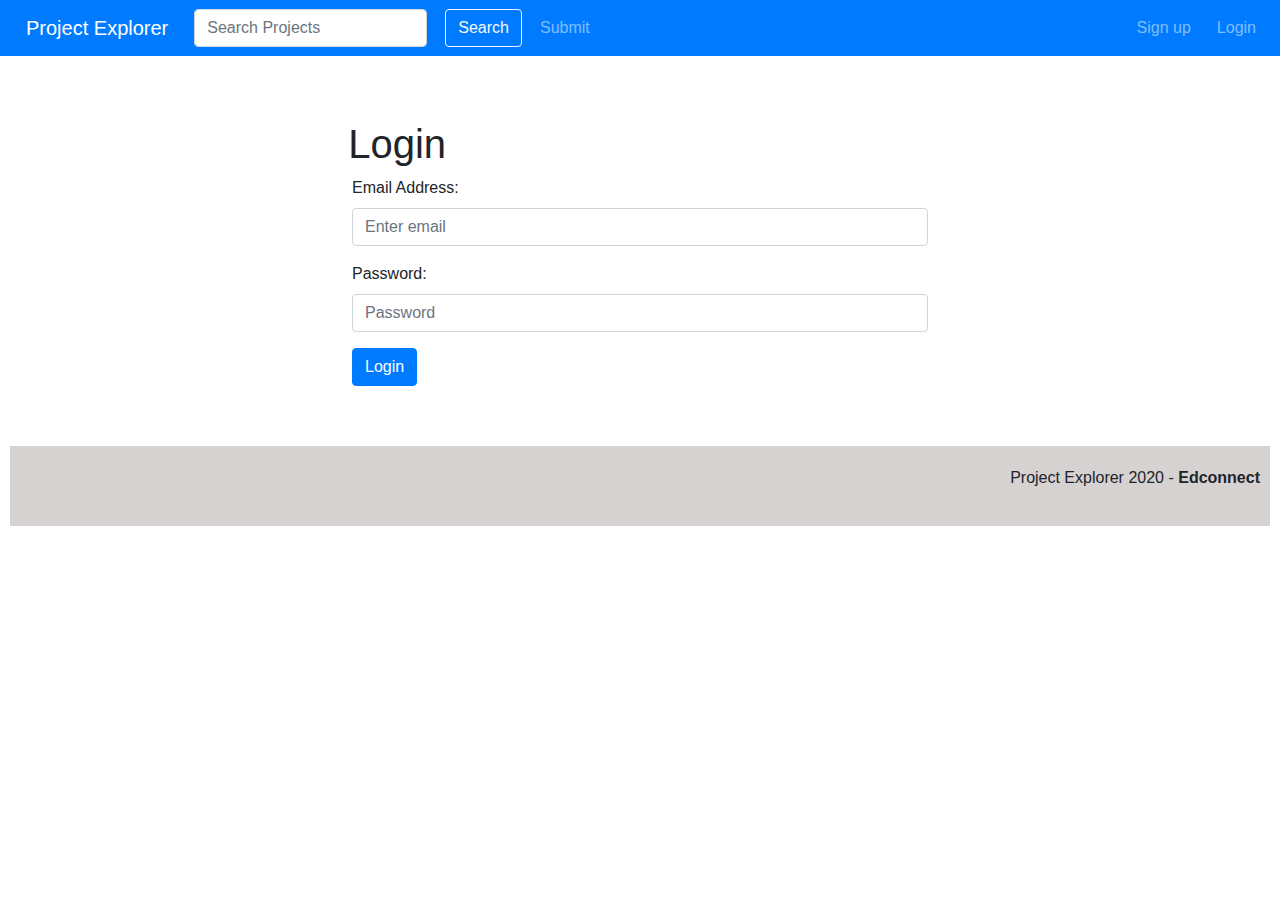
<file: app/public/project-explorer/createproject.html>
<!doctype html>
<html>

<head>
    <title>Create-Project</title>
    <link rel="stylesheet" href="./css/bootstrap.min.css">
    <style>
        .form-group {
            width: 70%;
        }

        header {
            display: flex;
            flex-direction: row;
            background-color: #007bff;
            padding: 20px;
            color: white;
            margin-top: 2px;
            margin-left: 10px;
            margin-right: 10px;
        }

        .navbar {
            display: flex;
            flex-direction: row;
            justify-content: space-between;
        }

        .left {
            display: flex;
            flex-direction: row;
            justify-content: flex-start;
            align-items: center;
            flex: 1;
        }

        .right {
            display: flex;
            flex-direction: row;
            justify-content: flex-end;
            align-items: center;
        }

        main {
            margin: 10px 60px;
        }

        .form-inline,
        .btn-outline-light {
            margin-left: 10px;
        }

        .header-links {
            color: white;
        }

        a {
            margin-left: 10px;
        }


        .tags {
            color: #007bff;
        }

        footer {
            text-align: right;
            margin: 60px 10px;
            padding: 20px 10px;
            background-color: rgb(214, 210, 210);
        }
    </style>
</head>

<body>
    <nav class="navbar navbar-expand navbar-dark bg-primary">
        <a href="/project-explorer" class="navbar-brand">Project Explorer</a>
        <form method="get" action="/project-explorer/search.html" class="form-inline">
            <input type="text" placeholder="Search Projects" name="search" class="mr-sm-2 form-control" />
            <input type="hidden" name="type" value="Name" />
            <button type="submit" class="btn btn-outline-light">Search</button>
        </form>
        <div class="mr-auto navbar-nav">
            <a href="createproject.html" class="nav-link">
                Submit
            </a>
        </div>
        <div class="navbar-nav">
            <a href="index.html" class="nav-link" id="logout" style="display: none;">Logout</a>
            <span id="username" style="display: none; color: white;" class="nav-link">Hi, </span>
            <a href="register.html" class="nav-link" id="signup">Sign up</a><a
                href="login.html" class="nav-link" id="login">Login</a>
        </div>
    </nav>
    <main>

        <form class="mx-auto w-75" id="createProjectForm">
            <div class="form-group">
                <h2>Submit Project</h2>
                <div class="alert alert-danger" style="display: none;"></div>
                <label for="name"> Project Name:</label>
                <input type="text" name="name" class="form-control" placeholder="Enter Project name">
            </div>
            <div class="form-group">
                <label for="abstract"> Project Abstract:</label>
                <textarea class="form-control" name="abstract" type="text" id="" cols="30" rows="5"></textarea>
            </div>
            <div class="form-group">
                <label for="authors"> Author(s): </label>
                <input type="text" class="form-control" name="authors"
                    placeholder="Enter Author names (separated by comma)">
            </div>
            <div class="form-group">
                <label for="tags">Tag(s):</label>
                <input type="text" class="form-control" name="tags"
                    placeholder="Use # to tag project with different topics (e.g #javaScript #Mongodb)">
            </div>
            <div class="form-group">
                <button type="submit" class="btn btn-primary">Continue</button>
            </div>
        </form>
    </main>
    <footer>
        <p>Project Explorer 2020 - <strong>EdConnect </strong></p>
    </footer>
    <script src="js/app.js"></script>
</body>

</html>
</file>
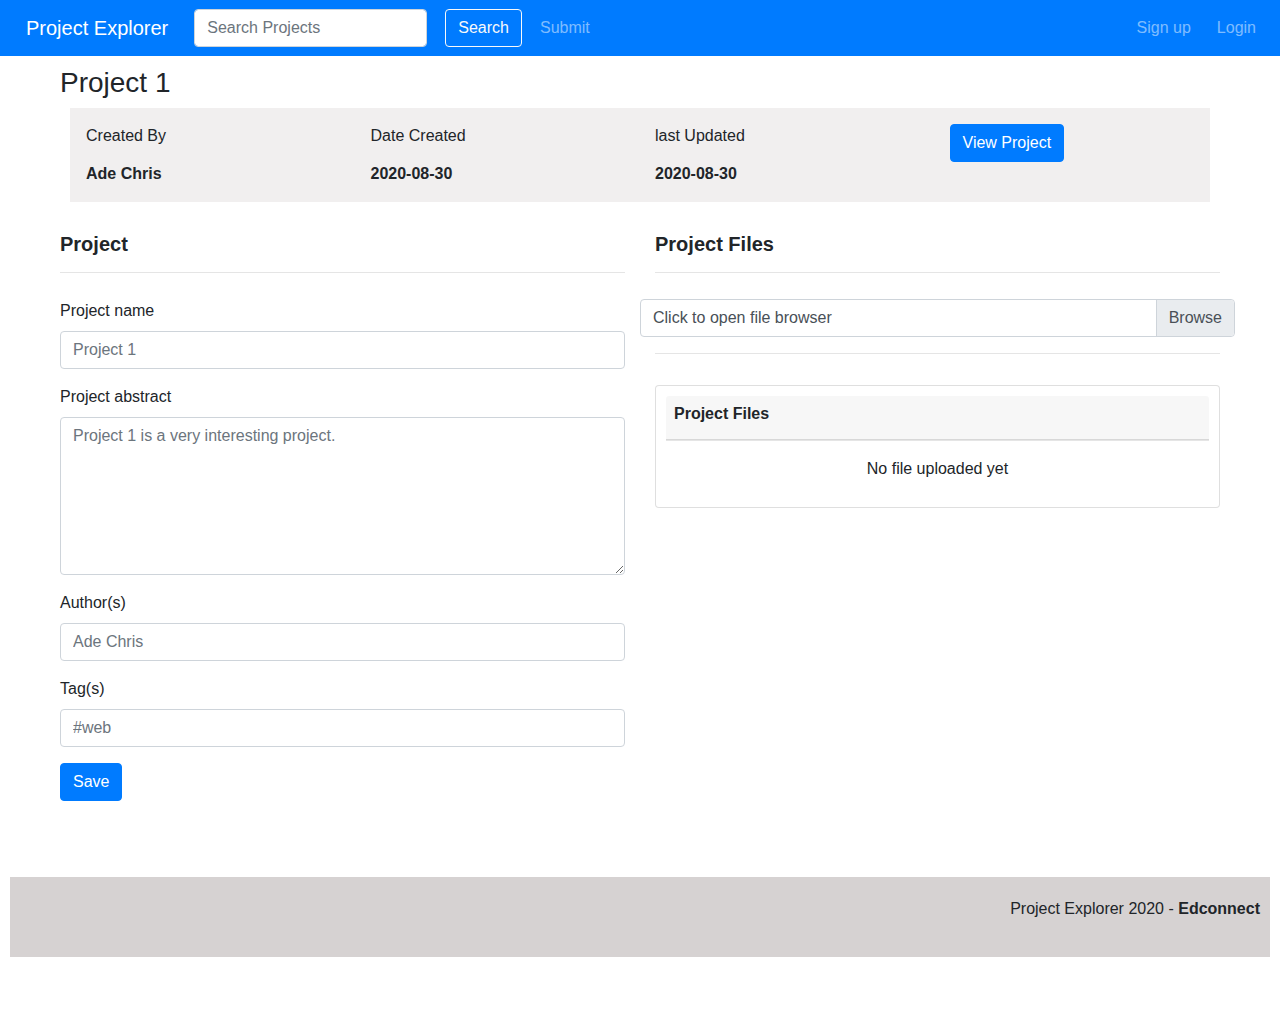
<file: app/public/project-explorer/editproject.html>
<!doctype html>
<html>

<head>
    <title>Edit-Project</title>
    <link rel="stylesheet" href="./css/bootstrap.min.css">
    <style>
        .card {
            padding: 10px 10px;
        }

        .container {
            margin-bottom: 30px;
            background-color: rgb(241, 239, 239);
        }

        header {
            display: flex;
            flex-direction: row;
            background-color: #007bff;
            padding: 20px;
            color: white;
            margin-top: 2px;
            margin-left: 10px;
            margin-right: 10px;
        }

        .navbar {
            display: flex;
            flex-direction: row;
            justify-content: space-between;
        }

        .left {
            display: flex;
            flex-direction: row;
            justify-content: flex-start;
            align-items: center;
            flex: 1;
        }

        .right {
            display: flex;
            flex-direction: row;
            justify-content: flex-end;
            align-items: center;
        }

        main {
            margin: 10px 60px;
        }

        .form-inline,
        .btn-outline-light {
            margin-left: 10px;
        }

        .header-links {
            color: white;
        }

        a {
            margin-left: 10px;
        }


        .tags {
            color: #007bff;
        }

        footer {
            text-align: right;
            margin: 60px 10px;
            padding: 20px 10px;
            background-color: rgb(214, 210, 210);
        }
    </style>
</head>

<body>

    <nav class="navbar navbar-expand navbar-dark bg-primary">
        <a href="/project-explorer" class="navbar-brand">Project Explorer</a>
        <form method="get" action="/project-explorer/search.html" class="form-inline">
            <input type="text" placeholder="Search Projects" name="search" class="mr-sm-2 form-control" />
            <input type="hidden" name="type" value="Name" />
            <button type="submit" class="btn btn-outline-light">Search</button>
        </form>
        <div class="mr-auto navbar-nav">
            <a href="createproject.html" class="nav-link">
                Submit
            </a>
        </div>
        <div class="navbar-nav">
            <a href="index.html" class="nav-link" id="logout" style="display: none;">Logout</a>
            <span id="username" style="display: none; color: white;" class="nav-link">Hi, </span>
            <a href="register.html" class="nav-link" id="signup">Sign up</a><a
                href="login.html" class="nav-link" id="login">Login</a>
        </div>
    </nav>
    <main>
        <h3>Project 1</h3>
        <section class="container p-3">
            <div class="row">
                <div class="col">Created By</div>
                <div class="col">Date Created</div>
                <div class="col">last Updated</div>
                <div class="col d-flex-justify-content-end">
                    <a href="viewproject.html" class="btn btn-primary" style="color: white;">View Project</a>
                </div>
            </div>
            <div class="row" style="font-weight: bold;">
                <div class="col">Ade Chris</div>
                <div class="col">2020-08-30</div>
                <div class="col">2020-08-30</div>
                <div class="col"></div>
            </div>
        </section>

        <section>
            <div class="row" style="margin-bottom: 10px;">
                <div class="col">
                    <h5><strong> Project</strong></h5>
                    <hr>
                </div>
                <div class="col">
                    <h5><strong> Project Files</strong></h5>
                    <hr>
                </div>
            </div>
            <form>
                <div class="row">
                    <div class="col">
                        <div class="form-group">
                            <label for="name">Project name</label>
                            <input type="text" name="name" placeholder="Project 1" class="form-control">
                        </div>
                    </div>

                    <div class="col">
                        <div class="form-group">
                            <input type="file" class="form-control custom-file-input" name="customFile">
                            <label for="customFile" class="custom-file-label">Click to open file browser</label>
                            <hr>
                        </div>
                    </div>
                </div>

                <div class="row">
                    <div class="col">
                        <div class="form-group">
                            <label for="abstract">Project abstract</label>
                            <textarea name="abstract" id="" cols="40" rows="6"
                                placeholder="Project 1 is a very interesting project." class="form-control"></textarea>
                        </div>
                        <div class="form-group">
                            <label for="authors">Author(s)</label>
                            <input type="text" class="form-control" name="authors" placeholder="Ade Chris">
                        </div>
                        <div class="form-group">
                            <label for="tags">Tag(s)</label>
                            <input type="text" class="form-control" name="tags" placeholder="#web">
                        </div>
                        <div class="form-group">
                            <button type="submit" class="btn btn-primary">Save</button>
                        </div>
                    </div>
                    <div class="col">
                        <div class="card">
                            <div class="card-header p-2">
                                <h6><strong>Project Files</strong></h6>
                            </div>
                            <hr style="margin-top: 0px;">
                            <p style="text-align: center;">No file uploaded yet</p>
                        </div>
                    </div>
                </div>

            </form>
        </section>
    </main>
    <footer>
        <p>Project Explorer 2020 - <strong>Edconnect</strong></p>
    </footer>
    <script src="js/app.js"></script>
</body>

</html>
</file>
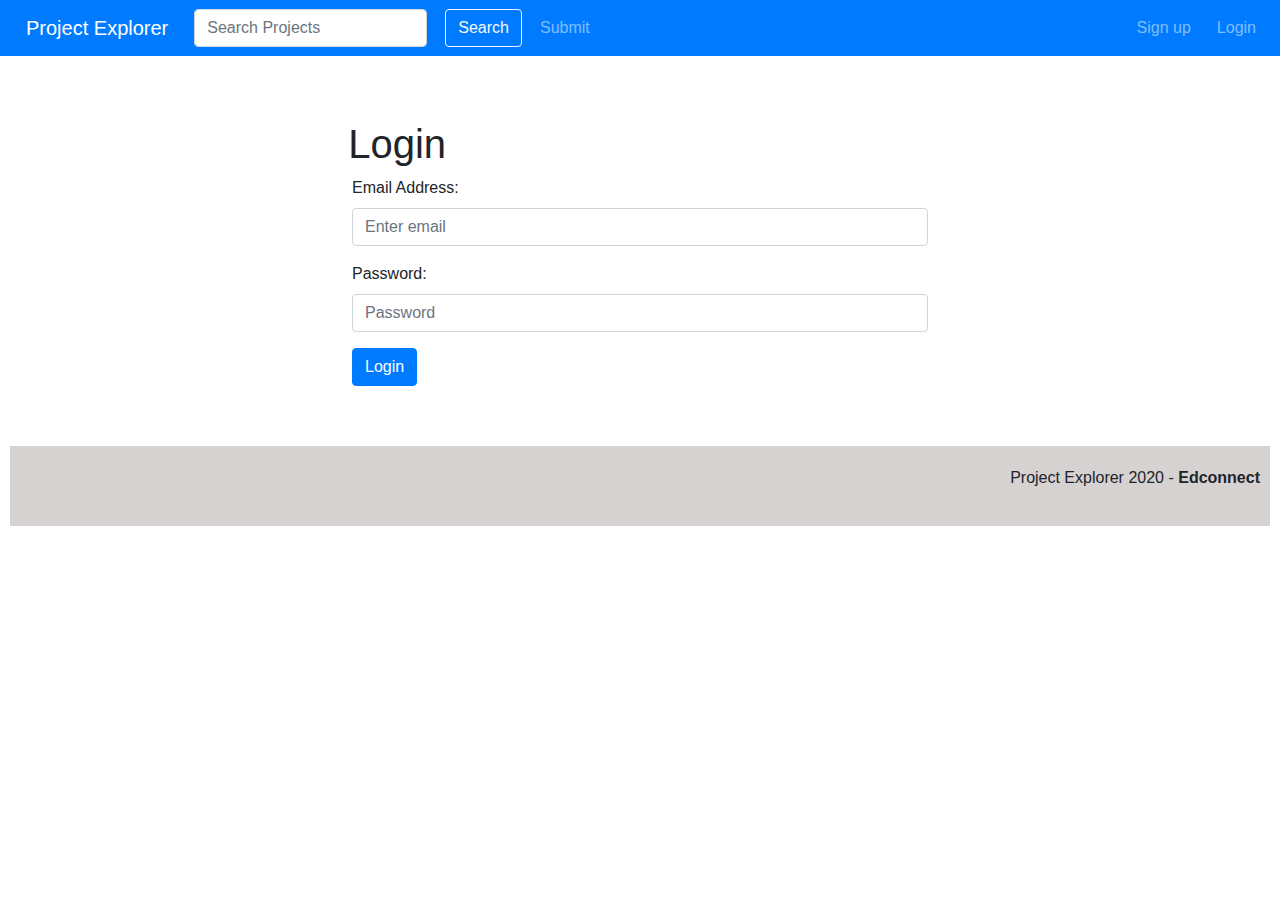
<file: app/public/project-explorer/login.html>
<!DOCTYPE html>
<html>

<head>
    <title>Login</title>
    <link rel="stylesheet" href="./css/bootstrap.min.css">
    <style>
        .loginform {
            margin-top: 5%;
            margin-left: 20%;
            margin-right: 20%;
        }

        header {
            display: flex;
            flex-direction: row;
            background-color: #007bff;
            padding: 20px;
            color: white;
            margin-top: 2px;
            margin-left: 10px;
            margin-right: 10px;
        }

        .navbar {
            display: flex;
            flex-direction: row;
            justify-content: space-between;
        }

        .left {
            display: flex;
            flex-direction: row;
            justify-content: flex-start;
            align-items: center;
            flex: 1;
        }

        .right {
            display: flex;
            flex-direction: row;
            justify-content: flex-end;
            align-items: center;
        }

        main {
            margin: 10px 60px;
        }

        .form-inline,
        .btn-outline-light {
            margin-left: 10px;
        }

        .header-links {
            color: white;
        }

        a {
            margin-left: 10px;
        }


        .tags {
            color: #007bff;
        }

        footer {
            text-align: right;
            margin: 60px 10px;
            padding: 20px 10px;
            background-color: rgb(214, 210, 210);
        }
    </style>
</head>

<body>
    <nav class="navbar navbar-expand navbar-dark bg-primary">
        <a href="/project-explorer" class="navbar-brand">Project Explorer</a>
        <form method="get" action="/project-explorer/search.html" class="form-inline">
            <input type="text" placeholder="Search Projects" name="search" class="mr-sm-2 form-control" />
            <input type="hidden" name="type" value="Name" />
            <button type="submit" class="btn btn-outline-light">Search</button>
        </form>
        <div class="mr-auto navbar-nav">
            <a href="createproject.html" class="nav-link">
                Submit
            </a>
        </div>
        <div class="navbar-nav">
            <a href="index.html" class="nav-link" id="logout" style="display: none;">Logout</a>
            <span id="username" style="display: none; color: white;" class="nav-link">Hi, </span>
            <a href="register.html" class="nav-link" id="signup">Sign up</a><a
                href="login.html" class="nav-link" id="login">Login</a>
        </div>
    </nav>

    <main class="loginform">
        <h1 style="margin-left: 12%;">Login</h1>
        <div class="alert alert-danger"></div>
        <form action="" class="mx-auto w-75" id="loginForm">
            <div class="form-group">
                <label for="email" class="form-label"> Email Address: </label><input type="email" class="form-control"
                    name="email" placeholder="Enter email">
            </div>
            <div class="form-group">
                <label for="password" class="form-label"> Password: </label><input type="password" class="form-control"
                    name="password" placeholder="Password">
            </div>
            <div class="form-group">
                <button class="btn btn-primary">Login</button>
            </div>
        </form>
    </main>

    <footer>
        <p>Project Explorer 2020 - <strong>Edconnect</strong></p>
    </footer>
    <script src="js/app.js"></script>
</body>

</html>
</file>
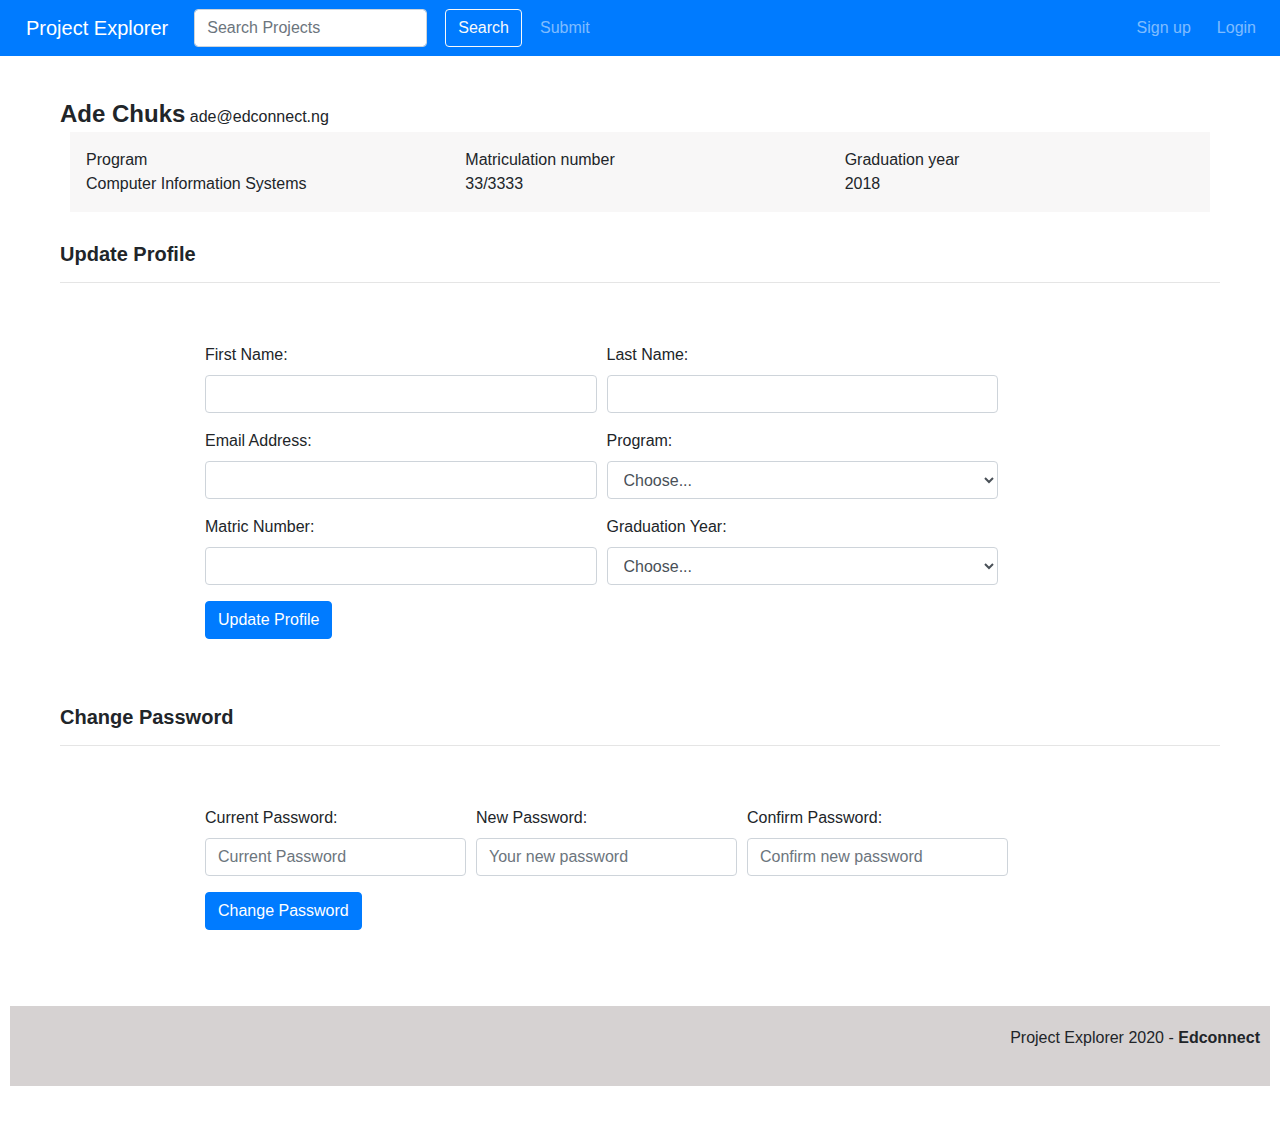
<file: app/public/project-explorer/profile.html>
<!DOCTYPE html>
<html>

<head>
    <title>Profile</title>
    <link rel="stylesheet" href="./css/bootstrap.min.css">
    <style>
        .form-group {
            width: 45%;
            margin-right: 10px;
        }

        header {
            display: flex;
            flex-direction: row;
            background-color: #007bff;
            padding: 20px;
            color: white;
            margin-top: 2px;
            margin-left: 10px;
            margin-right: 10px;
        }

        .navbar {
            display: flex;
            flex-direction: row;
            justify-content: space-between;
        }

        .left {
            display: flex;
            flex-direction: row;
            justify-content: flex-start;
            align-items: center;
            flex: 1;
        }

        .right {
            display: flex;
            flex-direction: row;
            justify-content: flex-end;
            align-items: center;
        }

        main {
            margin: 10px 60px;
        }

        .form-inline,
        .btn-outline-light {
            margin-left: 10px;
        }

        .header-links {
            color: white;
        }

        a {
            margin-left: 10px;
        }


        .tags {
            color: #007bff;
        }

        footer {
            text-align: right;
            margin: 60px 10px;
            padding: 20px 10px;
            background-color: rgb(214, 210, 210);
        }
    </style>
</head>

<body>
    <nav class="navbar navbar-expand navbar-dark bg-primary">
        <a href="/project-explorer" class="navbar-brand">Project Explorer</a>
        <form method="get" action="/project-explorer/search.html" class="form-inline">
            <input type="text" placeholder="Search Projects" name="search" class="mr-sm-2 form-control" />
            <input type="hidden" name="type" value="Name" />
            <button type="submit" class="btn btn-outline-light">Search</button>
        </form>
        <div class="mr-auto navbar-nav">
            <a href="createproject.html" class="nav-link">
                Submit
            </a>
        </div>
        <div class="navbar-nav">
            <a href="index.html" class="nav-link" id="logout" style="display: none;">Logout</a>
            <span id="username" style="display: none; color: white;" class="nav-link">Hi, </span>
            <a href="register.html" class="nav-link" id="signup">Sign up</a><a
                href="login.html" class="nav-link" id="login">Login</a>
        </div>
    </nav>
    <main>
        <section style="margin-top: 40px;">
            <span style="font-size: 1.5em;"><strong>Ade Chuks</strong></span> ade@edconnect.ng
        </section>
        <section class="container p-3" style="background-color: rgb(248, 247, 247);
        ">
            <div class="row">
                <div class="col">Program</div>
                <div class="col">Matriculation number</div>
                <div class="col">Graduation year</div>
            </div>
            <div class="row">
                <div class="col">Computer Information Systems</div>
                <div class="col">33/3333</div>
                <div class="col">2018</div>
            </div>
        </section>

        <section style="margin-top: 30px;">
            <h5><strong>Update Profile</strong></h5>
            <hr style="margin-bottom: 60px;">
            <form action="" method="get" name="updateProfile" class="form-row mx-auto w-75">
                <div class="form-group">
                    <label for="firstName"> First Name: </label><input type="text" name="firstName"
                        class="form-control">
                </div>
                <div class="form-group">
                    <label for="lastName"> Last Name: </label><input type="text" name="lastName" class="form-control">
                </div>
                <div class="form-group">
                    <label for="email"> Email Address: </label><input type="email" name="email" class="form-control">
                </div>
                <div class="form-group">
                    <label for="program"> Program: </label><select name="program" id="program" class="form-control">
                        <option value="choose">Choose...</option>
                        <option value="computer_science">Computer Science</option>
                        <option value="computer_information_systems">Computer Information Systems</option>
                        <option value="computer_technology">Computer Technology</option>
                    </select>
                </div>
                <div class="form-group">
                    <label for="matricNumber"> Matric Number: </label><input type="text" name="matricNumber"
                        class="form-control">
                </div>
                <div class="form-group">
                    <label for="graduationYear"> Graduation Year: </label><select name="graduationYear"
                        id="GraduationYear" class="form-control">
                        <option value="choose">Choose...</option>
                        <option value="2013">2013</option>
                        <option value="2014">2014</option>
                        <option value="2015">2015</option>
                        <option value="2016">2016</option>
                        <option value="2017">2017</option>
                        <option value="2018">2018</option>
                        <option value="2019">2019</option>
                        <option value="2020">2020</option>
                    </select>
                </div>
                <div class="form-group">
                    <button type="submit" class="btn btn-primary">Update Profile</button>
                </div>
            </form>
        </section>

        <section>
            <h5 style="margin-top: 50px;"><strong>Change Password</strong></h5>
            <hr style="margin-bottom: 60px;">
            <form action="" method="get" name="changePassword" class="form-row mx-auto w-75">
                <div class="form-group" style="width: 30%;">
                    <label for="currentPassword"> Current Password: </label><input type="password"
                        name="currentPassword" class="form-control" placeholder="Current Password">
                </div>
                <div class="form-group" style="width: 30%;">
                    <label for="newPassword"> New Password: </label><input type="password" name="newPassword"
                        class="form-control" placeholder="Your new password">
                </div>
                <div class="form-group" style="width: 30%;">
                    <label for="confirmPassword"> Confirm Password: </label><input type="password"
                        name="confirmPassword" class="form-control" placeholder="Confirm new password">
                </div>
                <div class="form-group">
                    <button class="btn btn-primary">Change Password</button>
                </div>
            </form>
        </section>
    </main>
    <footer>
        <p>Project Explorer 2020 - <strong>Edconnect</strong></p>
    </footer>
    <script src="js/app.js"></script>
</body>

</html>
</file>
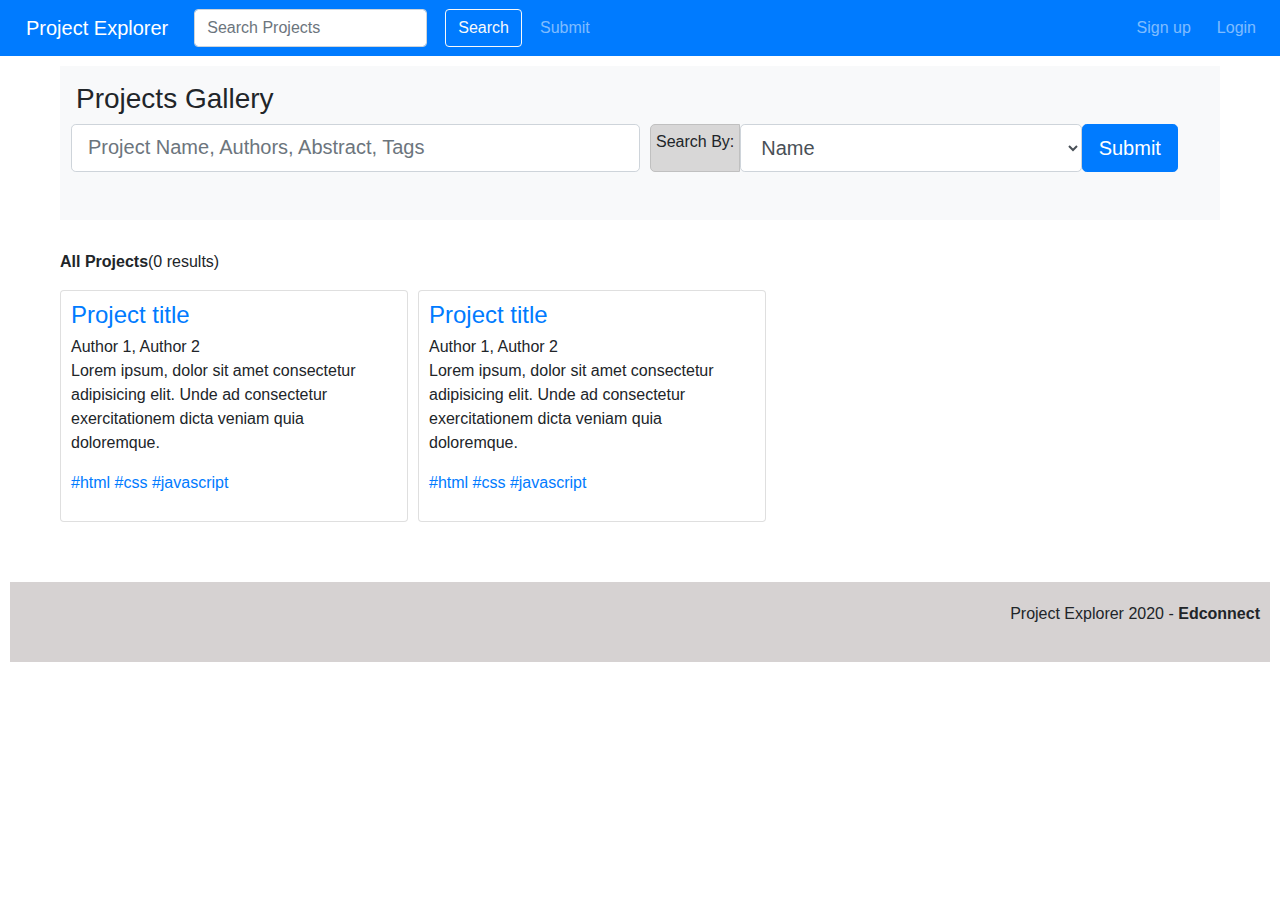
<file: app/public/project-explorer/search.html>
<!DOCTYPE html>
<html>

<head>
    <title>Search-Projects</title>
    <link rel="stylesheet" href="./css/bootstrap.min.css">
    <style>
        .form-label {
            background-color: rgb(216, 215, 215);
            padding: 5px;
            border: solid 1px silver;
            margin-left: 10px;
            height: 48px;
            border-radius: 5px 0 0 5px;
        }

        .project-list2 {
            display: flex;
        }

        .card2 {
            flex-basis: 30%;
            padding: 10px;
            margin-right: 10px;
        }

        .card-title {
            color: #007bff
        }

        header {
            display: flex;
            flex-direction: row;
            background-color: #007bff;
            padding: 20px;
            color: white;
            margin-top: 2px;
            margin-left: 10px;
            margin-right: 10px;
        }

        .navbar {
            display: flex;
            flex-direction: row;
            justify-content: space-between;
        }

        .left {
            display: flex;
            flex-direction: row;
            justify-content: flex-start;
            align-items: center;
            flex: 1;
        }

        .right {
            display: flex;
            flex-direction: row;
            justify-content: flex-end;
            align-items: center;
        }

        main {
            margin: 10px 60px;
        }

        .form-inline,
        .btn-outline-light {
            margin-left: 10px;
        }

        .header-links {
            color: white;
        }

        a {
            margin-left: 10px;
        }


        .tags {
            color: #007bff;
        }

        footer {
            text-align: right;
            margin: 60px 10px;
            padding: 20px 10px;
            background-color: rgb(214, 210, 210);
        }
    </style>
</head>

<body>
    <nav class="navbar navbar-expand navbar-dark bg-primary">
        <a href="/project-explorer" class="navbar-brand">Project Explorer</a>
        <form method="get" action="/project-explorer/search.html" class="form-inline">
            <input type="text" placeholder="Search Projects" name="search" class="mr-sm-2 form-control" />
            <input type="hidden" name="type" value="Name" />
            <button type="submit" class="btn btn-outline-light">Search</button>
        </form>
        <div class="mr-auto navbar-nav">
            <a href="createproject.html" class="nav-link">
                Submit
            </a>
        </div>
        <div class="navbar-nav">
            <a href="index.html" class="nav-link" id="logout" style="display: none;">Logout</a>
            <span id="username" style="display: none; color: white;" class="nav-link">Hi, </span>
            <a href="register.html" class="nav-link" id="signup">Sign up</a><a
                href="login.html" class="nav-link" id="login">Login</a>
        </div>
    </nav>
    <main>
        <section id="searchForm" class="bg-light p-3">
            <h3>Projects Gallery</h3>
            <form action="" name="searchForm">
                <div class="form-group form-row">
                    <input type="text" name="searchTerm" placeholder="Project Name, Authors, Abstract, Tags"
                        class="form-control form-control-lg" style="width: 50%;">
                    <label for="searchType" class="form-label"> Search By:</label>
                    <select name="searchType" id="searchType" class="form-control form-control-lg" style="width: 30%;">
                        <option value="Name">Name</option>
                        <option value="Abstract">Abstract</option>
                        <option value="Authors">Authors</option>
                        <option value="Tags">Tags</option>
                    </select>
                    <div class="form-group">
                        <button type="submit" class="btn btn-lg btn-primary">Submit</button>
                    </div>
                </div>
            </form>
        </section>

        <section id='searchResults'>
            <p style="margin-top: 30px;"><strong>All Projects</strong>(0 results)</p>
            <div class="project-list project-list2">
                <section class="card card2">
                    <h4 class="card-title">Project title</h4>
                    <p class="card-subtitle">Author 1, Author 2</p>
                    <p class="card-text">Lorem ipsum, dolor sit amet consectetur adipisicing elit. Unde ad consectetur
                        exercitationem dicta veniam quia doloremque. </p>
                    <p class="tags">#html #css #javascript</p>
                </section>

                <section class="card card2">
                    <h4 class="card-title">Project title</h4>
                    <p class="card-subtitle">Author 1, Author 2</p>
                    <p class="card-text">Lorem ipsum, dolor sit amet consectetur adipisicing elit. Unde ad consectetur
                        exercitationem dicta veniam quia doloremque. </p>
                    <p class="tags">#html #css #javascript</p>
                </section>
            </div>
        </section>
    </main>
    <footer>
        <p>Project Explorer 2020 - <strong>Edconnect</strong></p>
    </footer>
    <script src="js/app.js"></script>
</body>

</html>
</file>
